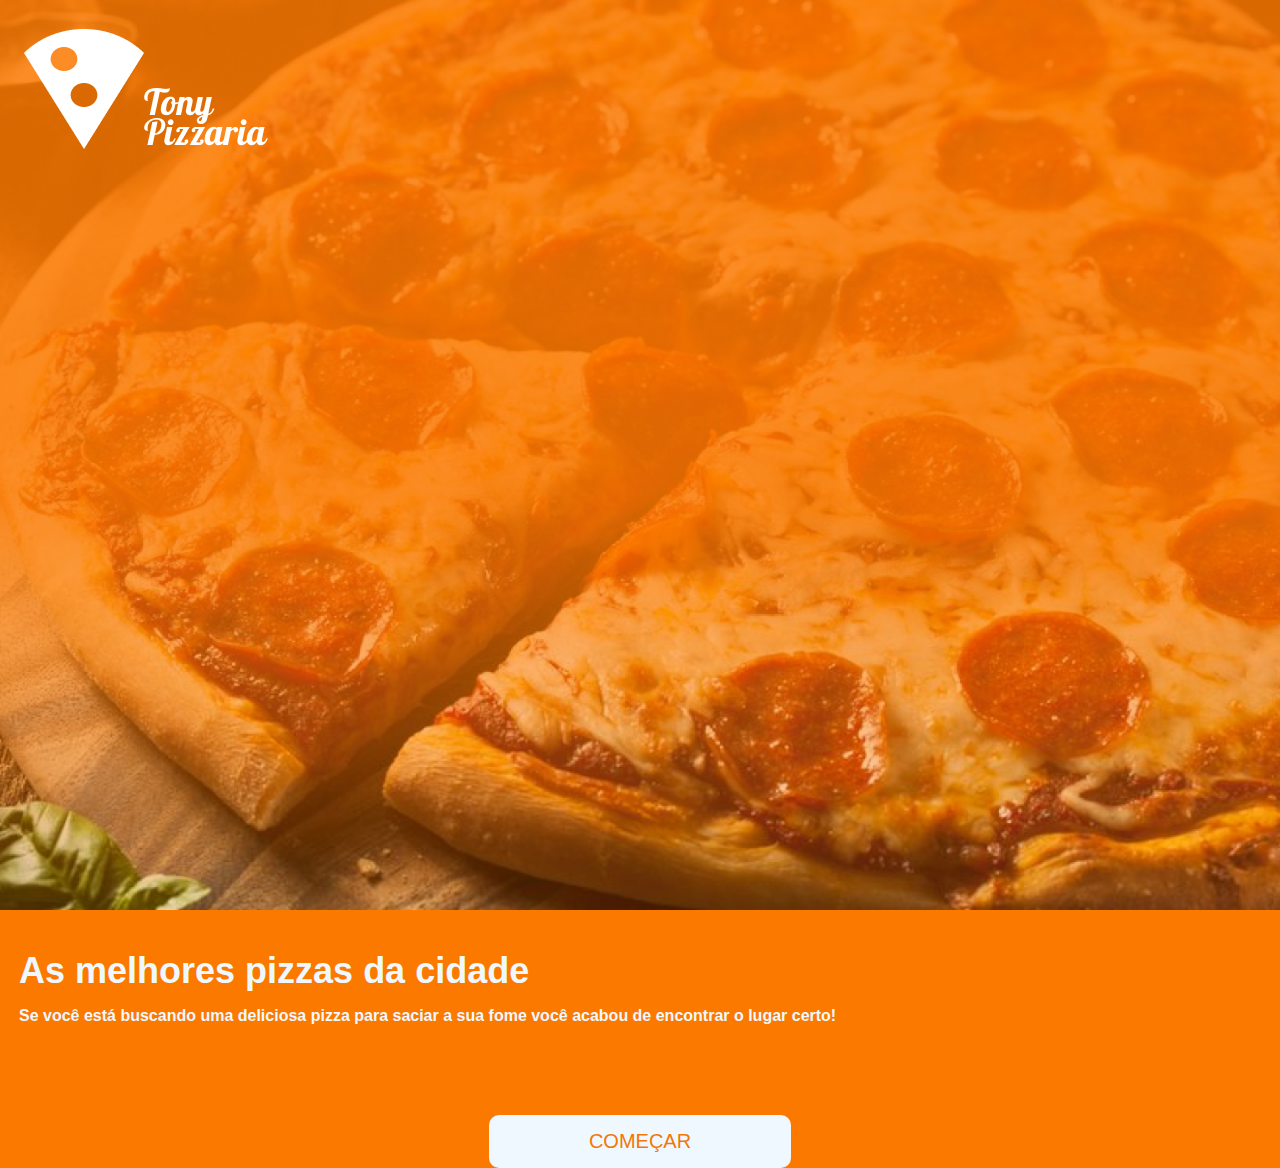
<file: index.html>
<!DOCTYPE html>
<html lang="pt-br">

<head>
    <meta charset="UTF-8">
    <meta name="viewport" content="width=device-width, initial-scale=1.0">
    <link rel="stylesheet" href="./css/mobile/inicio.css">
    <link rel="stylesheet" href="./css/reset.css">
    <link rel="stylesheet" href="./css/desktop/inicio.css">
    <title>Tony Pizzaria</title>
</head>

<body>
    <header>
        <img src="./img/logo.png" alt="logo pizzaria tony">
    </header>
    <main>
        <h1>As melhores pizzas da cidade</h1>
        <h3>Se você está buscando uma deliciosa pizza para saciar a sua fome você acabou de encontrar o lugar certo!
        </h3>
    </main>
    <footer>
        <a href="./html/login.html">
            <button class="btn_comecar">COMEÇAR
            </button></a>
    </footer>
</body>

</html>
</file>
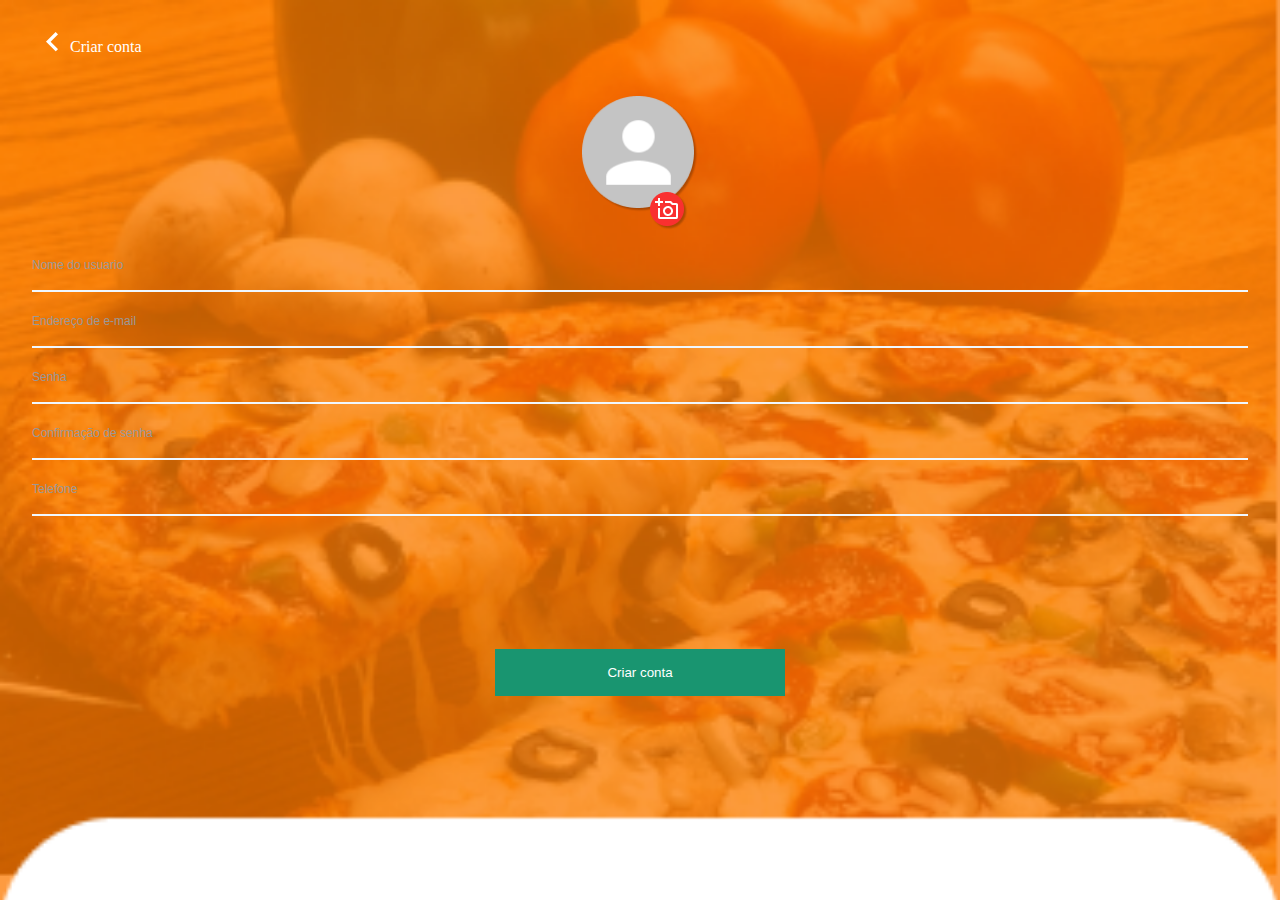
<file: html/criar_conta.html>
<!DOCTYPE html>
<html lang="pt-br">

<head>
    <meta charset="UTF-8">
    <meta name="viewport" content="width=device-width, initial-scale=1.0">
    <link rel="stylesheet" href="../css/mobile/criar_conta.css">
    <link rel="stylesheet" href="../css/reset.css">
    <title>Tony Pizzaria</title>
</head>

<body>
    <header>
        <a href="./login.html"><img src="../img/seta.png" alt="voltar">Criar conta</a>
        <div class="foto">
            <label class="picture" for="picture__input" tabindex="0">
                <span class="picture__image"></span>
            </label>
            <input type="file" name="picture__input" id="picture__input">
            <img src="../img/trocar-foto.png" alt="">
        </div>
    </header>
    <main>
        <div class="dados">
            <p>Nome do usuario</p>
            <input type="text" name="nome" id="nome">
            <hr>
            <p>Endereço de e-mail</p>
            <input type="text" name="email" id="email">
            <hr>
            <p>Senha</p>
            <input type="text" name="senha" id="senha">
            <hr>
            <p>Confirmação de senha</p>
            <input type="text" name="confirmacao" id="confirmacao">
            <hr>
            <p>Telefone</p>
            <input type="text" name="telefone" id="telefone">
            <hr>
        </div>
    </main>
    <footer>
        <button><a href="./login.html">Criar conta</a></button>
    </footer>
</body>

</html>
</file>
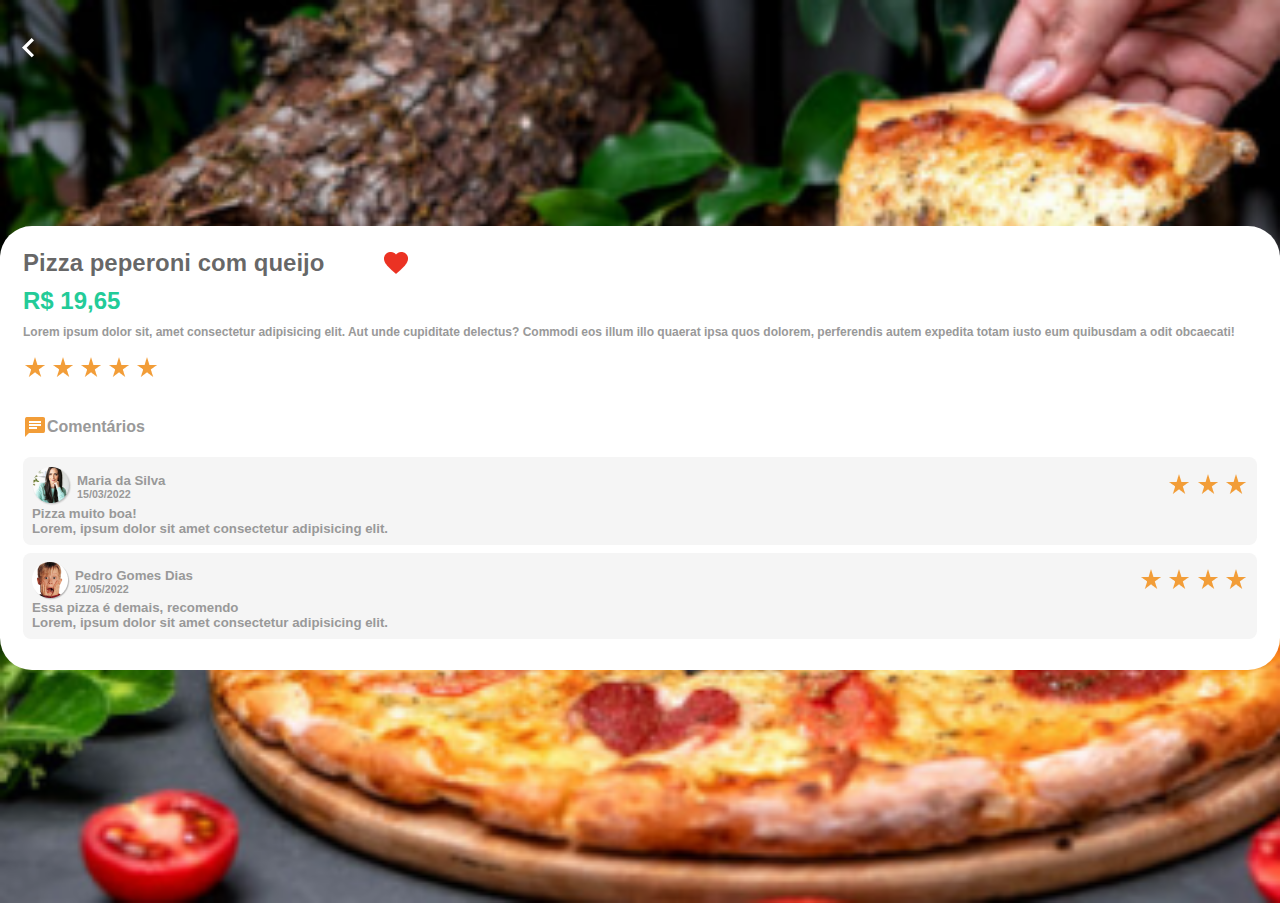
<file: html/detalhe_produto.html>
<!DOCTYPE html>
<html lang="en">

<head>
    <meta charset="UTF-8">
    <meta name="viewport" content="width=device-width, initial-scale=1.0">
    <link rel="stylesheet" href="../css/mobile/detalhe_produto.css">
    <link rel="stylesheet" href="../css/reset.css">
    <title>Tony-Pizzaria</title>
</head>

<body>
    <header>
        <a href="./home.html"><img class="voltar" src="../img/seta.png" alt="voltar"></a>
        <img class="foto_pizza" src="../img/Background descricao.png" alt="Foto da Pizza">
    </header>
    <div class="container">
        <main>
            <div class="nome_favorito">
            <h2 class="nome_pizza">Pizza peperoni com queijo</h2>
            <img src="../img/Coracao_favorito.png" alt="">
        </div>
            <h3 class="preco">R$ 19,65</h3>
            <h5 class="descricao">Lorem ipsum dolor sit, amet consectetur adipisicing elit. Aut unde cupiditate
                delectus? Commodi eos illum illo quaerat ipsa quos dolorem, perferendis autem expedita totam iusto eum
                quibusdam a odit obcaecati!</h5>
            <div class="estrelas">
                <img src="../img/estrela.png" alt="">
                <img src="../img/estrela.png" alt="">
                <img src="../img/estrela.png" alt="">
                <img src="../img/estrela.png" alt="">
                <img src="../img/estrela.png" alt="">
            </div>
        </main>
        <footer>
            <div class="comentarios">
                <img src="../img/Chat.png" alt="">
                <h4>Comentários</h4>
            </div>
            <div class="comentario">
                <div class="header">
                    <img src="../img/maria.png" alt="">
                    <div class="nome_data">
                        <h5>Maria da Silva</h5>
                        <h6>15/03/2022</h6>
                    </div>
                    <div class="avaliacao">
                        <img src="../img/estrela.png" alt="">
                        <img src="../img/estrela.png" alt="">
                        <img src="../img/estrela.png" alt="">
                    </div>
                </div>
                <h5><strong>Pizza muito boa!</strong></h5>
                <h5>Lorem, ipsum dolor sit amet consectetur adipisicing elit.</h5>
            </div>
            <div class="comentario">
                <div class="header">
                    <img src="../img/pedro.png" alt="">
                    <div class="nome_data">
                        <h5>Pedro Gomes Dias</h5>
                        <h6>21/05/2022</h6>
                    </div>
                    <div class="avaliacao">
                        <img src="../img/estrela.png" alt="">
                        <img src="../img/estrela.png" alt="">
                        <img src="../img/estrela.png" alt="">
                        <img src="../img/estrela.png" alt="">
                    </div>
                </div>
                <h5><strong>Essa pizza é demais, recomendo</strong></h5>
                <h5>Lorem, ipsum dolor sit amet consectetur adipisicing elit.</h5>
            </div>
        </footer>
    </div>
</body>

</html>
</file>
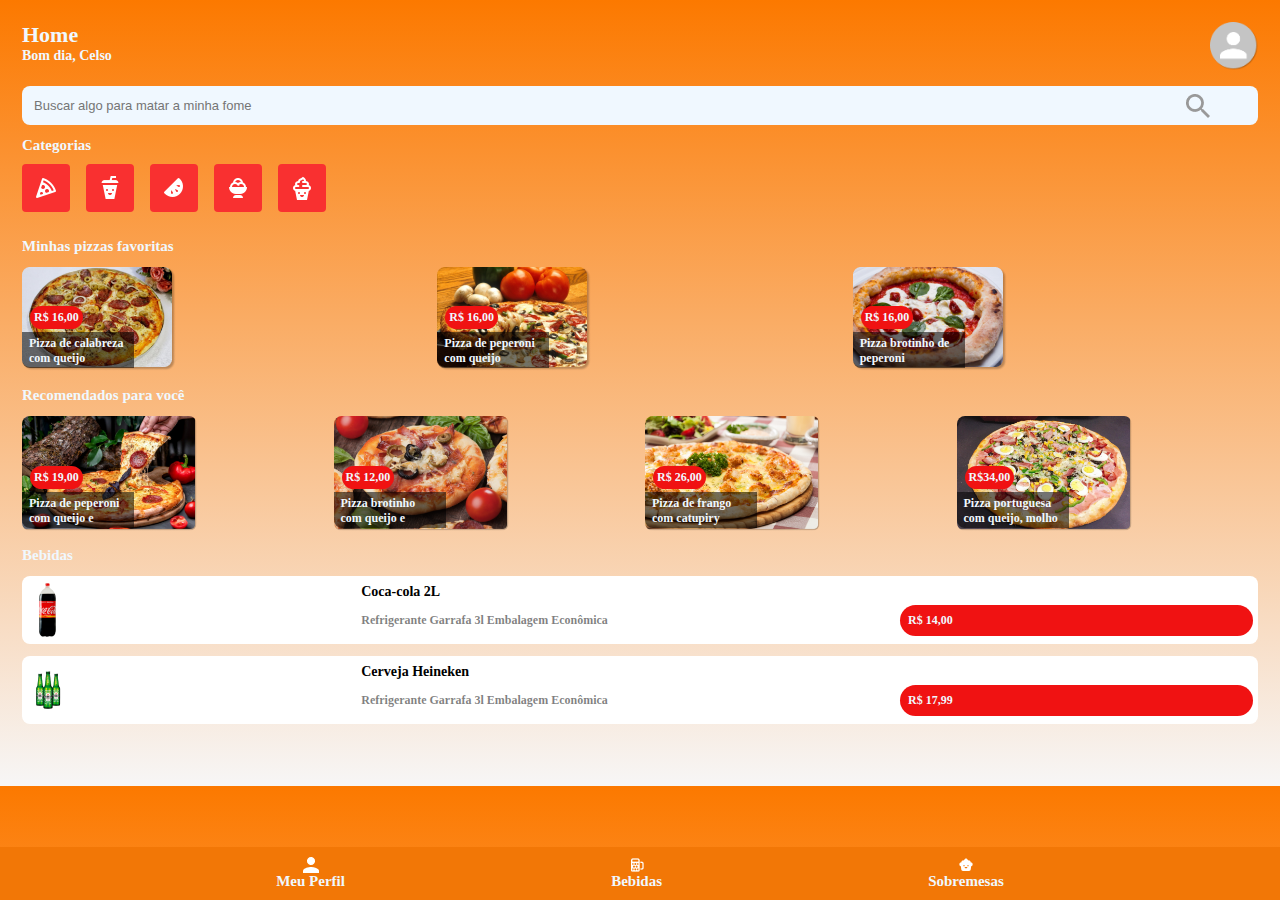
<file: html/home.html>
<!DOCTYPE html>
<html lang="en">

<head>
    <meta charset="UTF-8">
    <meta name="viewport" content="width=device-width, initial-scale=1.0">
    <link rel="stylesheet" href="../css/reset.css">
    <link rel="stylesheet" href="../css/mobile/home.css">
    <script src="../js/home.js" defer></script>

    <title>Tony Pizzaria</title>
</head>

<body>
    <header>
        <section>
            <div>
                <h2>Home</h2>
                <h3>Bom dia, Celso</h3>
            </div>
            <a href="./perfil.html"><img src="../img/user.png" id="btn_usuario" alt="Foto do usuario"></a>
            <!-- <button id="btn_perfil"><img src="../img/user.png" id="btn_usuario" alt="Foto do usuario"></button> -->
        </section>
        <input type="search" class="pesquisa" name="tema" id="tema"
        placeholder="Buscar algo para matar a minha fome" />
        <nav>
            <h3>Categorias</h3>
            <img class="categorias" src="../img/Pizza.png" alt="Pizzas">
            <img class="categorias" src="../img/Refrigerantes.png" alt="Refrigerantes">
            <img class="categorias" src="../img/Frutas.png" alt="Frutas">
            <img class="categorias" src="../img/Sorvete sundae.png" alt="Sundae">
            <img class="categorias" src="../img//Sorvete de Casquinha.png" alt="Sorvetes de casquinha">
        </nav>
    </header>
    <main>
        <h3 class="favoritas">Minhas pizzas favoritas</h3>
        <section class="favoritas">
            <div>
                <img src="../img/Pizza calabresa.png" alt="Pizza de calabreza com queijo">
                <h4 class="preco">R$ 16,00</h4>
                <h4 class="info">Pizza de calabreza com queijo</h4>
            </div>
            <div>
                <a href="./detalhe_produto.html"><img src="../img/Pizza peperoni.png" alt="Pizza de peperoni com queijo"></a>
                <h4 class="preco">R$ 16,00</h4>
                <h4 class="info">Pizza de peperoni com queijo</h4>
            </div>
            <div>
                <img src="../img/Pizza brotinho.png" alt="Pizza brotinho de peperoni">
                <h4 class="preco">R$ 16,00</h4>
                <h4 class="info">Pizza brotinho de peperoni</h4>
            </div>
        </section>
        <h3 class="recomendados">Recomendados para você</h3>
        <section class="recomendados">
            <div>
                <img src="../img/Peperoni_queijo_tomate.png" alt="Pizza de peperoni
                com queijo e tomate">
                <h4 class="preco">R$ 19,00</h4>
                <h4 class="info">Pizza de peperoni com queijo e tomate</h4>
            </div>
            <div>
                <img src="../img/brotinho_queijo_tomate.png" alt="Pizza brotinho com queijo e tomate">
                <h4 class="preco">R$ 12,00</h4>
                <h4 class="info">Pizza brotinho com queijo e tomate</h4>
            </div>
            <div>
                <img src="../img/Frango_catupiry.png" alt="Pizza de frango com catupiry">
                <h4 class="preco">R$ 26,00</h4>
                <h4 class="info">Pizza de frango com catupiry</h4>
            </div>
            <div>
                <img src="../img/portuguesa.png"
                    alt="Pizza portuguesa com queijo, molho de tomate, calabresa em rodelas, cebola, tomate picado, azeite, orégano e azeitona">
                <h4 class="preco">R$34,00</h4>
                <h4 class="info">Pizza portuguesa com queijo, molho de tomate, calabresa em rodelas, cebola, tomate
                    picado, azeite, orégano e azeitona</h4>
            </div>
        </section>
        <h3 class="bebidas">Bebidas</h3>
        <section class="bebidas">
            <div>
                <img src="../img/Coca.png" alt="Coca-cola 2L">
                <h4 class="nome">Coca-cola 2L</h4>
                <h5 class="info">Refrigerante Garrafa 3l Embalagem Econômica</h5>
                <h4 class="preco">R$ 14,00</h4>
            </div>
            <div>
                <img src="../img/Heineken.png" alt="Pizza brotinho com queijo e tomate">
                <h4 class="nome">Cerveja Heineken</h4>
                <h5 class="info">Refrigerante Garrafa 3l Embalagem Econômica</h5>
                <h4 class="preco">R$ 17,99</h4>
            </div>
        </section>
    </main>
    <footer>
        <div class="perfil">
            <img src="../img/perfil.png" alt="perfil">
            <h4>Meu Perfil</h4>
        </div>
        <div class="bebidas">
            <img src="../img/bebidas.png" alt="bebidas">
            <h4>Bebidas</h4>
        </div>
        <div class="sobremesas">
            <img src="../img/sobremesas.png" alt="sobremesas">
            <h4>Sobremesas</h4>
        </div>
    </footer>
</body>

</html>
</file>
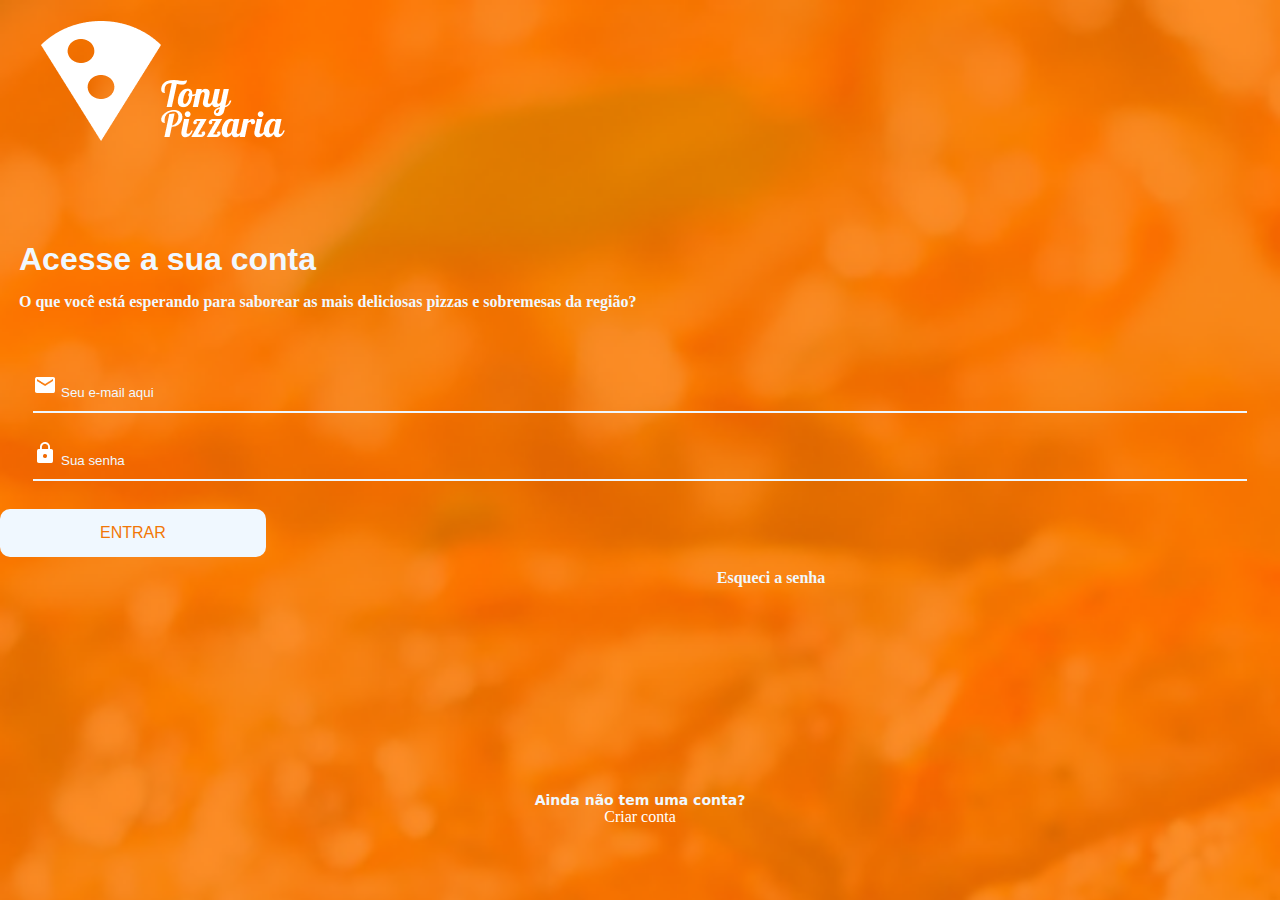
<file: html/login.html>
<!DOCTYPE html>
<html lang="pt-br">

<head>
    <meta charset="UTF-8">
    <meta name="viewport" content="width=device-width, initial-scale=1.0">
    <link rel="stylesheet" href="../css/mobile/login.css">
    <link rel="stylesheet" href="../css/reset.css">
    <script src="../js/login.js" defer></script>

    <title>Tony Pizzaria</title>
</head>

<body>
    <header>
        <img src="../img/logo.png" alt="logo pizzaria tony">
    </header>
    <main>
        <h1>Acesse a sua conta</h1>
        <h3>O que você está esperando para saborear as mais deliciosas pizzas e sobremesas da região?</h3>
        <div class="dados">
            <img src="../img/Email.png" alt="icone de Email">
            <input type="email" name="email" id="email" placeholder="Seu e-mail aqui">
            <hr>
            <img src="../img/Lock.png" alt="">
            <input type="password" name="senha" id="senha" placeholder="Sua senha">
            <hr>
        </div>
        <div>
            <button class="btn_entrar" id="btn_entrar">ENTRAR</button>
        </div>
        <h4>Esqueci a senha</h4>
    </main>
    <footer>
        <h4>Ainda não tem uma conta?</h4>
        <a href="./criar_conta.html">Criar conta</a>
    </footer>
</body>

</html>
</file>
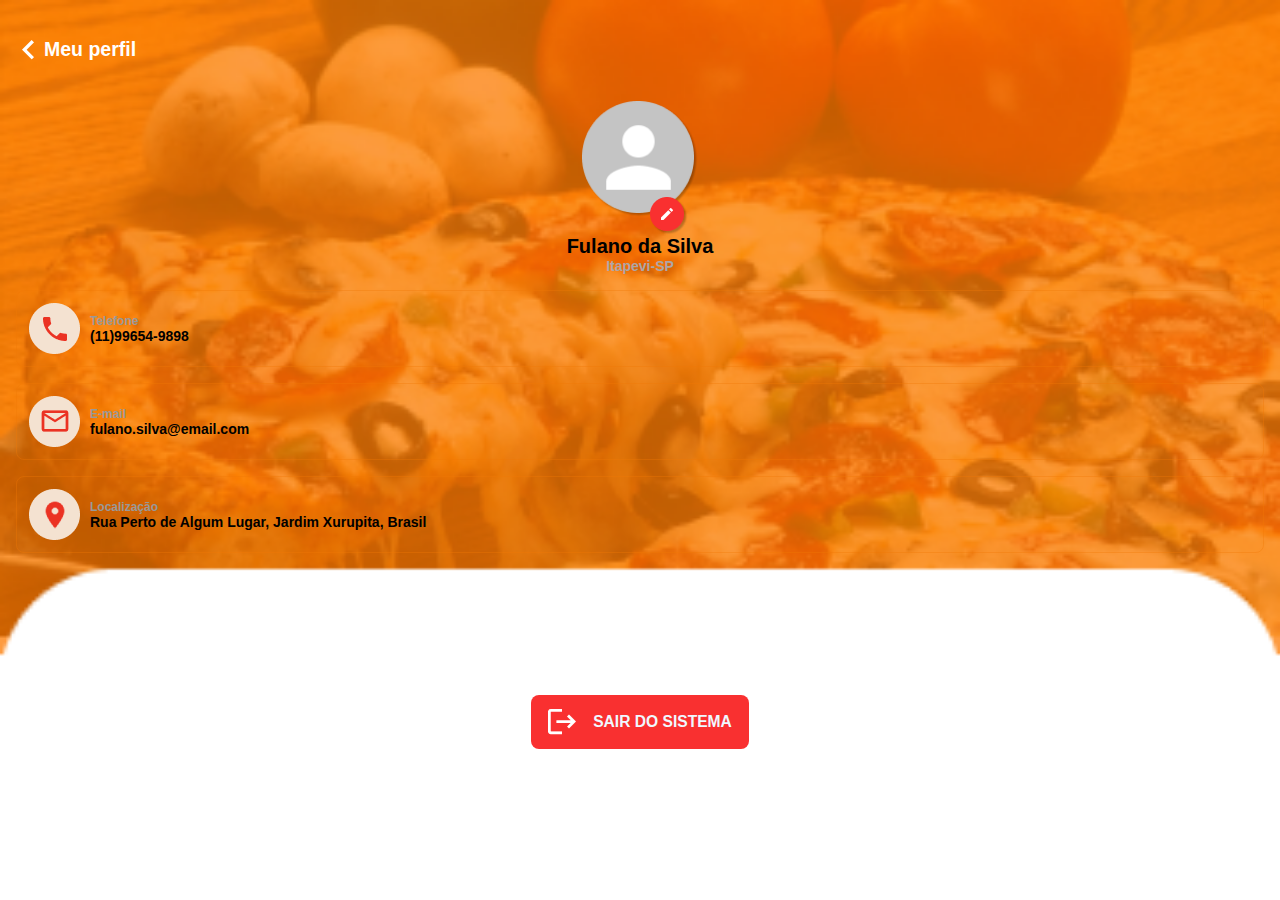
<file: html/perfil.html>
<!DOCTYPE html>
<html lang="en">

<head>
    <meta charset="UTF-8">
    <meta name="viewport" content="width=device-width, initial-scale=1.0">
    <link rel="stylesheet" href="../css/mobile/perfil.css">
    <link rel="stylesheet" href="../css/reset.css">
    <script src="../js/perfil.js" defer></script>
    <title>Tony-Pizzaria</title>
</head>

<body>
    <header id="header">
        <a href="./home.html" class="voltar">
            <img src="../img/seta.png" alt="">
            <h2>Meu perfil</h2>
        </a>
        <div class="foto" id="foto_perfil">
            <label class="picture" for="picture__input">
                <span class="picture__image"></span>
            </label>
            <input type="file" name="picture__input" id="picture__input">
            <img src="../img/editar.png" alt="">
        </div>
        <div class="info">
            <h2>Fulano da Silva</h2>
            <h3>Itapevi-SP</h3>
        </div>
    </header>
    <main>
        <div class="informacao">
            <img src="../img/telefone.png" alt="">
            <div class="texto">
                <h4>Telefone</h4>
                <h3>(11)99654-9898</h3>
            </div>
        </div>
        <div class="informacao">
            <img src="../img/email (2).png" alt="">
            <div class="texto">
                <h4>E-mail</h4>
                <h3>fulano.silva@email.com</h3>
            </div>
        </div>
        <div class="informacao">
            <img src="../img/localizacao.png" alt="">
            <div class="texto">
                <h4>Localização</h4>
                <h3>Rua Perto de Algum Lugar, Jardim Xurupita, Brasil</h3>
            </div>
        </div>
    </main>
    <footer>
        <a href="../index.html">
            <button class="btn_sair">
                <img src="../img/sair.png" alt="Sair da conta">
                <h3>SAIR DO SISTEMA</h3>
            </button>
        </a>
    </footer>
</body>

</html>
</file>
<file: css/mobile/inicio.css>
body{
    background-image: url(../../img/background\ 1.png);
    background-repeat: no-repeat;
    background-size: cover;
    background-color: #FC7900;
    height: 100vh;
    width: 100vw;
}
header{
    padding: 29px 24px;
}
main h1{
    padding: 60% 19px 15px 19px;
    color: aliceblue;
    font-size: 36px;
    font-family: 'Lucida Sans', 'Lucida Sans Regular', 'Lucida Grande', 'Lucida Sans Unicode', Geneva, Verdana, sans-serif;
    /* width: 256px; */
}
main h3{
    margin: 0px 19px;
    color: aliceblue;
    font-size: 16px;
    font-family: 'Franklin Gothic Medium', 'Arial Narrow', Arial, sans-serif;
}

footer{
    display: flex;
    justify-content: center;
}

.btn_comecar{
    margin-top: 90px;
    background-color: aliceblue;
    color: #F27706;
    padding: 15px 100px;
    font-size: 20px;
    border-radius: 10px;
    font-family:sans-serif;
    cursor: pointer;
}
</file>
<file: css/desktop/inicio.css>
@media screen and (min-width: 360px) {
    body{
        background-image:url(../../img/Fundo.png);
        position: relative;
    }
}
</file>
<file: css/mobile/criar_conta.css>
/* https://www.youtube.com/watch?v=gXXmQeZOHKY */
#picture__input {
    display: none;
}

.picture {
    width: 120px;
    height: 120px;
    border-radius: 50%;
    background-image: url(../../img/user.png);
    background-repeat: no-repeat;
    background-size: cover;
    color: transparent;
    border: 2px solid;
    cursor: pointer;
    font-family: sans-serif;
    outline: none;
    overflow: hidden;
}

/* --------------------------------------------------------------- */
body{
    background-image: url(../../img/background\ 2.png);
    background-repeat: no-repeat;
    background-size: cover;
    height: 100vh;
    width: 100vw;
}
header{
    height: 236px;
    padding: 32px 46px 0px;
}
header a img{
    padding-right: 12px;
}
.foto{
    display: flex;
    align-items: center;
    flex-direction: column;
    margin-top: 38px;
}
.foto img{
    margin:-22px 0px 0px 58px;
}
.dados{
    margin:0px 32px 0px 32px;
}
.dados p{
    font-family: 'Gill Sans', 'Gill Sans MT', Calibri, 'Trebuchet MS', sans-serif;
    font-size: 12px;
    color: #999999;
    margin-top: 22px;
}

footer{
    display: flex;
    height: 200px;
    align-items: flex-end;
    justify-content: center;
    
}

footer button {
    background-color: #199570;
    color: aliceblue;
    
    padding: 16px 112px;
    margin-bottom: 20px;
}
</file>
<file: css/mobile/detalhe_produto.css>
body {
    height: 100vh;
    width: 100vw;
}

h1,
h2,
h3,
h4,
h5,
h6 {
    color: rgba(153, 153, 153, 1);
}

.foto_pizza {
    position: absolute;
    top: 0;
    left: 0;
    width: 100vw;
    z-index: -1;
}

.voltar {
    padding: 38px 22px;
}

.container {
    background-color: #FFFFFF;
    border-radius: 32px;
    margin-top: 126px;
    padding: 23px;
}

.nome_favorito {
    display: flex;
    flex-direction: row;
    font-family: 'Segoe UI', Tahoma, Geneva, Verdana, sans-serif;
    align-items: center;
}

.nome_pizza {
    font-size: 24px;
    color: rgba(0, 0, 0, 0.6);
    margin-right: 60px;
}

.preco {
    font-size: 24px;
    color: #23CB98;
    font-family: 'Franklin Gothic Medium', 'Arial Narrow', Arial, sans-serif;
    padding: 10px 0px;
}

.descricao {
    font-size: 12px;
    font-family: 'Segoe UI', Tahoma, Geneva, Verdana, sans-serif;
    padding-bottom: 16px;
}

.comentarios {
    display: flex;
    flex-direction: row;
    align-items: center;
    padding: 32px 0px 10px 0px;
    font-family: 'Franklin Gothic Medium', 'Arial Narrow', Arial, sans-serif;
    color: rgba(0, 0, 0, 0.6);
    flex: 2;
}

.comentario {
    background-color: #F5F5F5;
    margin: 8px 0px;
    flex: 2;
    padding: 9px;
    border-radius: 8px;
}

.comentario .header {
    display: flex;
    justify-content: space-between;
    align-items: center;
    gap: 5px;
    font-family: 'Franklin Gothic Medium', 'Arial Narrow', Arial, sans-serif;
}

.comentario .nome_data {
    display: flex;
    flex-direction: column;
    flex: 2;
}
.comentario h5{
    font-family: 'Franklin Gothic Medium', 'Arial Narrow', Arial, sans-serif;
}
</file>
<file: css/mobile/home.css>
body {
    height: 80%;
    width: 100vw;
    background: linear-gradient(to bottom, #FC7900, rgb(247, 246, 246));
    background-size: cover;
}
header,main{
    padding: 22px 22px 0px 22px;
}

header section {
    display: flex;
    justify-content: space-between;
}

header section h2 {
    font-size: 22px;
    color: aliceblue;

}

header section h3 {
    font-size: 14px;
}

header section img {
    height: 48px;
    width: 48px;
}

.pesquisa {
    background-color: aliceblue;
    padding: 12px;
    border-radius: 8px;
    width: 100%;
    background-image: url(../../img/lupa.png);
    background-repeat: no-repeat;
    background-position: 96% 50%;
    margin: 12px 0px;
}

::placeholder {
    font-size: 13px;
}

header nav {
    width: 100%;
}

.categorias {
    background-color: #F93030;
    background-size: 48px;
    padding: 12px;
    margin: 10px 12px 0px 0px;
    border-radius: 4px;
}

h2,
h3,
h4 {
    color: aliceblue;
    font-size: 15px;
}



.favoritas {
    display: grid;
    grid-auto-flow: column;
    gap: 10px;
    padding-bottom: 12px;
    overflow-x: auto;
    scroll-snap-type: x mandatory;
    width: 100%;
}

.favoritas>div {
    position: relative;
}

.recomendados {
    display: grid;
    grid-auto-flow: column;
    gap: 10px;
    padding-bottom: 12px;
    overflow-x: auto;
    scroll-snap-type: x mandatory;
    width: 100%;
}

.recomendados img {
    width: 175px;
    height: 115px;
    border-radius: 8px;
}

.recomendados>div {
    position: relative;
}


.favoritas .preco,
.recomendados .preco {
    position: absolute;
    bottom: 46px;
    left: 8px;
    background-color: #F01212;
    border-radius: 16px;
    padding: 4px;
    font-size: 12px;
}

.favoritas .info,
.recomendados .info {
    position: absolute;
    bottom: 7px;
    left: 0px;
    background-color: rgba(0, 0, 0, 0.55);
    padding: 4px 7px;
    border-bottom-left-radius: 8px;
    font-size: 12px;
    max-width: 112px;
    max-height: 36px;
    overflow: hidden;
}

.bebidas div {
    display: grid;
    grid-template-areas:
        "img nome nome"
        "img info preco";
    background-color: #FFFFFF;
    border-radius: 8px;
    margin: 12px 0px;
    padding: 5px;
    align-items: center;
}

.bebidas img {
    grid-area: img;
}

.bebidas .nome {
    grid-area: nome;
    font-size: 14px;
    color: black;

}

.bebidas .info {
    grid-area: info;
    font-size: 12px;
    color: rgba(0, 0, 0, 0.5);

}

.bebidas .preco {
    grid-area: preco;
    background-color: #F01212;
    padding: 8px;
    border-radius: 16px;
    font-size: 12px;
}
main{
    margin-bottom: 62px;
}

footer{
    position: fixed;
    z-index: 1;
    bottom: 0;
    width: 100vw;
    background-color: #F27706;
    display: flex;
    justify-content: space-evenly;
    padding: 10px;
}

footer .perfil, footer .bebidas, footer .sobremesas{
    display: flex;
    flex-direction: column;
    align-items: center;
    text-align: center;
}
</file>
<file: css/mobile/login.css>
body {
    width: 100vw;
    height: 100vh;
    background-image: url(../../img/background\ 1.png);
    background-repeat: no-repeat;
    background-size: cover;
}
input{
    color: aliceblue;
}

header img {
    margin: 21px 41px;
}

main h1 {
    margin: 75px 19px 15px 19px;
    color: aliceblue;
    font-size: 32px;
    font-family: 'Lucida Sans', 'Lucida Sans Regular', 'Lucida Grande', 'Lucida Sans Unicode', Geneva, Verdana, sans-serif;
    /* width: 256px; */
}

main h3 {
    margin: 0px 19px 62px 19px;
    color: aliceblue;
    font-size: 16px;
    font-family: Cambria, Cochin, Georgia, Times, 'Times New Roman', serif;
}

.dados {
    margin: 0px 33px;
    font-size: 16px;
}

.dados hr {
    margin: 10px 0px 28px 0px;
}

/* 
.dados:nth-child(3) {
} */
::placeholder {
    color: aliceblue;
}

div .btn_entrar {
    display: flex;
    justify-content: center;
}

.btn_entrar {
    background-color: aliceblue;
    color: #F27706;
    padding: 15px 100px;
    font-size: 20px;
    border-radius: 10px;
    font-family: sans-serif;
    cursor: pointer;
    font-size: 16px;

}

main h4 {
    color: aliceblue;
    margin-left: 56%;
    margin-top: 12px;
    margin-bottom: 16%;
}

footer {
    display: flex;
    align-items: center;
    flex-direction: column;
}

footer h4 {
    font-size: 14px;
    color: aliceblue;
    font-family: system-ui, -apple-system, BlinkMacSystemFont, 'Segoe UI', Roboto, Oxygen, Ubuntu, Cantarell, 'Open Sans', 'Helvetica Neue', sans-serif;
}

h2 {
    color: aliceblue;
}
</file>
<file: css/mobile/perfil.css>
body {
    width: 100vw;
    height: 100vh;
    background-image: url(../../img/background_perfil.png);
    background-repeat: no-repeat;
    background-size: cover;
}

.voltar {
    padding: 38px 22px;
    display: flex;
    flex-direction: row;
    align-items: center;
    gap: 10px;
    font-size: 13px;
    font-family: 'Lucida Sans', 'Lucida Sans Regular', 'Lucida Grande', 'Lucida Sans Unicode', Geneva, Verdana, sans-serif;
}

/* --------------------------------------------------------------- */
/* https://www.youtube.com/watch?v=gXXmQeZOHKY */
#picture__input {
    display: none;
}

.picture {
    width: 120px;
    height: 120px;
    border-radius: 50%;
    background-image: url(../../img/user.png);
    background-repeat: no-repeat;
    background-size: cover;
    color: transparent;
    border: 2px solid;
    cursor: pointer;
    font-family: sans-serif;
    outline: none;
    overflow: hidden;
}

/* --------------------------------------------------------------- */

.foto{
    display: flex;
    align-items: center;
    flex-direction: column;
}
.foto img{
    margin:-22px 0px 0px 58px;
}

header .info{
    display: flex;
    align-items: center;
    justify-content: center;
    flex-direction: column;
}
.info h2{
    font-size: 20px;
    font-family: 'Lucida Sans', 'Lucida Sans Regular', 'Lucida Grande', 'Lucida Sans Unicode', Geneva, Verdana, sans-serif;
}
.info h3{
    font-family: 'Lucida Sans', 'Lucida Sans Regular', 'Lucida Grande', 'Lucida Sans Unicode', Geneva, Verdana, sans-serif;
    font-size: 14px;
    color: rgba(174, 166, 166, 1);
}

.informacao{
    display: flex;
    flex-direction: row;
    gap: 10px;
    align-items: center;
    border: 1px solid rgba(242, 119, 6, 0.35);
    border-radius: 8px;
    margin: 16px;
    padding: 12px ;
}

.texto h3{
    font-size: 14px;
    font-family: 'Franklin Gothic Medium', 'Arial Narrow', Arial, sans-serif;
}
.texto h4{
    color: rgba(153, 153, 153, 1);
    font-size: 12px;
    font-family: 'Gill Sans', 'Gill Sans MT', Calibri, 'Trebuchet MS', sans-serif ;
}
footer{
    height: 20%;
    display: flex;
    align-items: flex-end;
    justify-content: center;
}
.btn_sair{
    display: flex;
align-items: center;
background-color: #F93030;
padding: 14px 17px;
gap: 17px;
border-radius: 8px;
color: aliceblue;

}
</file>
